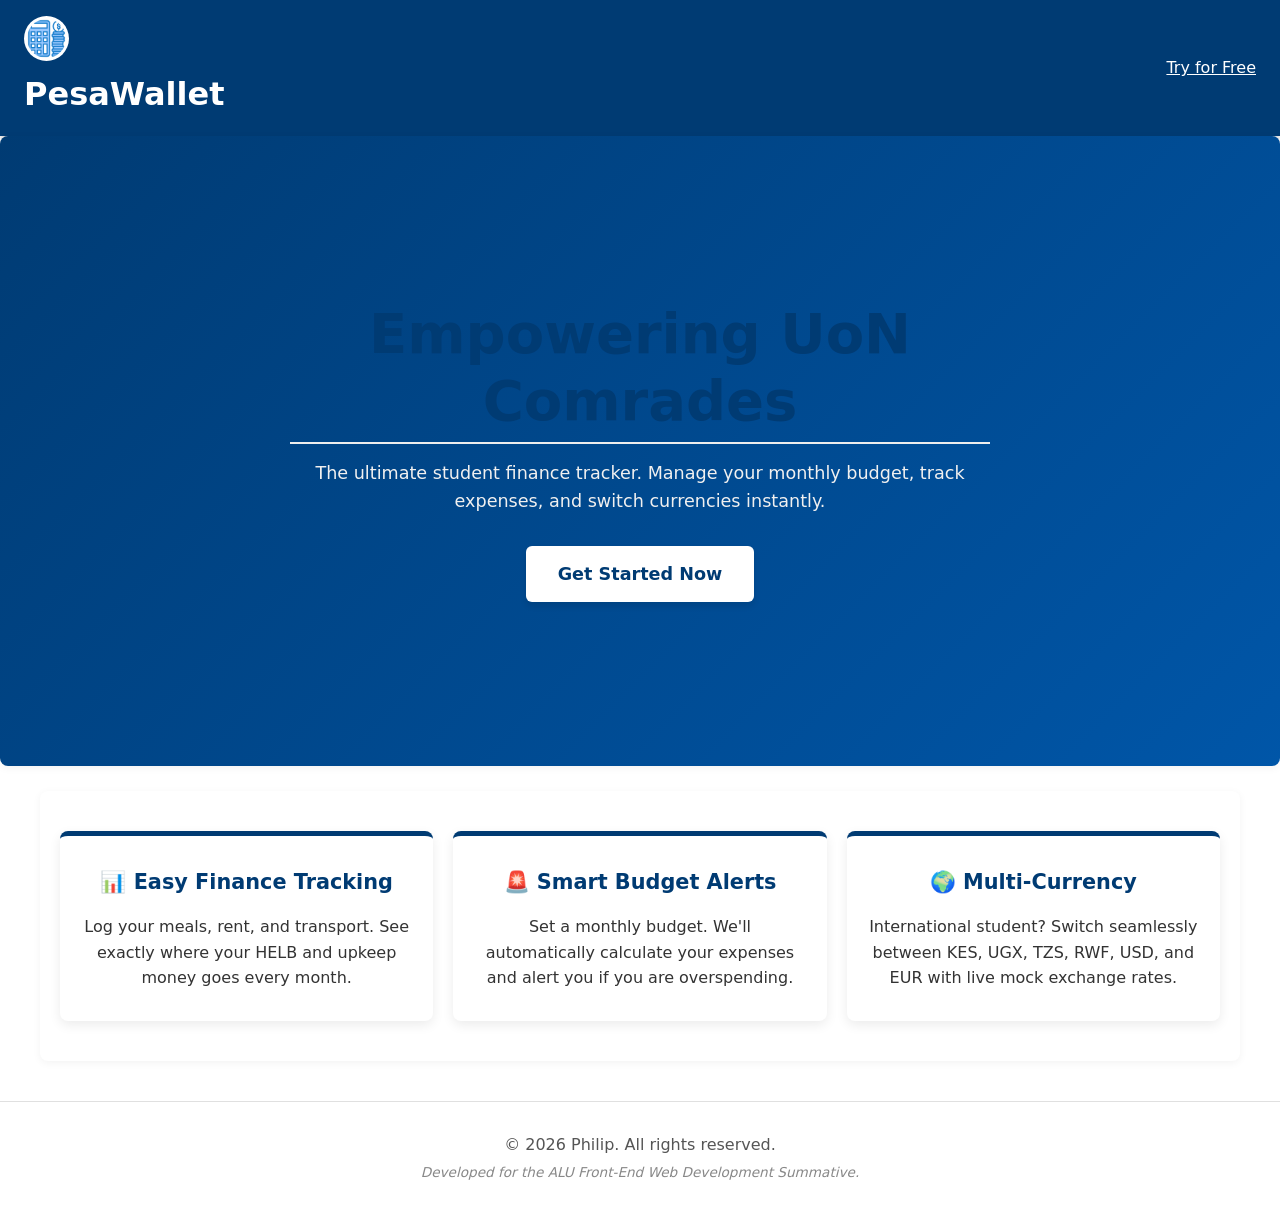
<file: index.html>
<!DOCTYPE html>
<html lang="en">
<head>
  <meta charset="UTF-8">
  <meta name="viewport" content="width=device-width, initial-scale=1.0">
  <title>PesaWallet | Home</title>
  <link rel="stylesheet" href="styles/main.css">
</head>
<body class="home-page">
  
  <header class="home-header">
    <div class="brand-container">
      <img src="images/financetrackerlogo.png" alt="PesaWallet Logo" class="brand-logo">
      <h1>PesaWallet</h1>
    </div>
    <div class="auth-buttons">
      <a href="app.html" class="btn-primary">Try for Free</a>
    </div>
  </header>

  <section class="hero-section">
    <div class="hero-overlay"></div>
    <div class="hero-content">
      <h2>Empowering UoN Comrades</h2>
      <p>The ultimate student finance tracker. Manage your monthly budget, track expenses, and switch currencies instantly.</p>
      <a href="app.html" class="btn-hero">Get Started Now</a>
    </div>
  </section>

  <section class="features-section">
    <div class="feature-card">
      <h3>📊 Easy Finance Tracking</h3>
      <p>Log your meals, rent, and transport. See exactly where your HELB and upkeep money goes every month.</p>
    </div>
    <div class="feature-card">
      <h3>🚨 Smart Budget Alerts</h3>
      <p>Set a monthly budget. We'll automatically calculate your expenses and alert you if you are overspending.</p>
    </div>
    <div class="feature-card">
      <h3>🌍 Multi-Currency</h3>
      <p>International student? Switch seamlessly between KES, UGX, TZS, RWF, USD, and EUR with live mock exchange rates.</p>
    </div>
  </section>
<footer class="app-footer">
    <p>&copy; 2026 Philip. All rights reserved.</p>
    <p class="footer-subtext">Developed for the ALU Front-End Web Development Summative.</p>
  </footer>
</body>
</html>
</file>
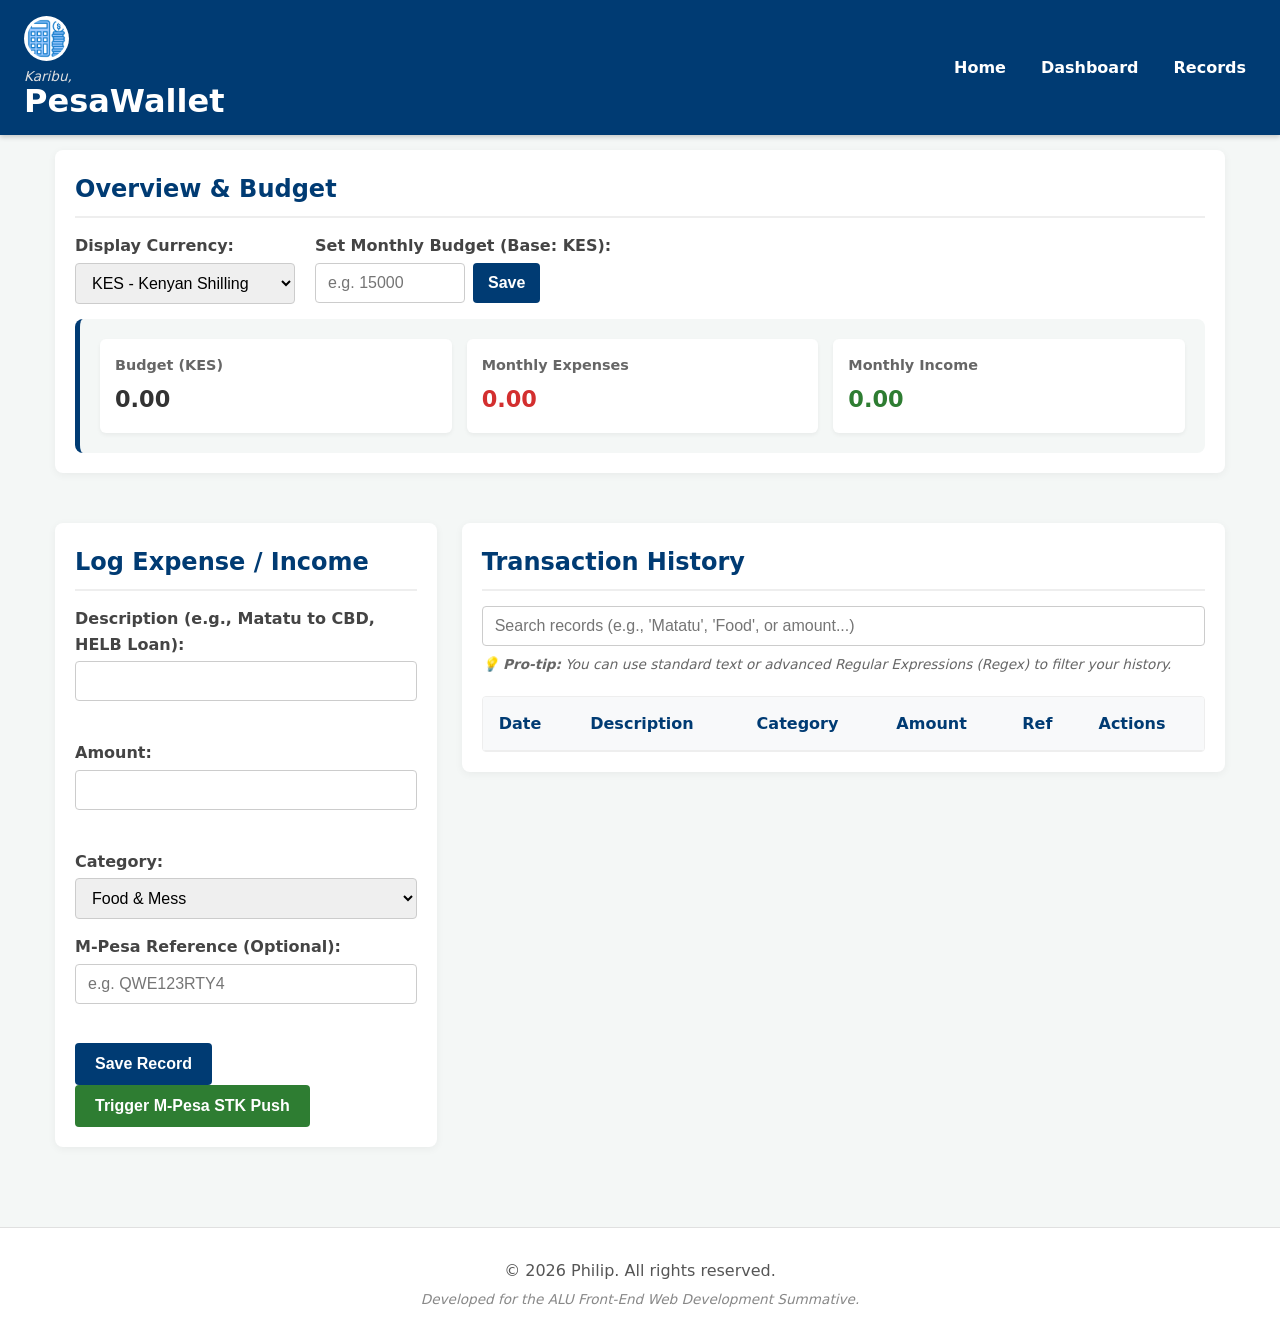
<file: app.html>
<!DOCTYPE html>
<html lang="en">
<head>
  <meta charset="UTF-8">
  <meta name="viewport" content="width=device-width, initial-scale=1.0">
  <title>PesaWallet | Dashboard</title>
  <link rel="stylesheet" href="styles/main.css">
</head>
<body>
  <a class="skip-link" href="#main-content">Skip to main content</a>
  
  <header class="app-header">
    <div class="brand-container">
      <img src="images/financetrackerlogo.png" alt="PesaWallet Logo" class="brand-logo">
      <div class="brand-text">
        <span class="greeting">Karibu,</span>
        <h1>PesaWallet</h1>
      </div>
    </div>
    <nav aria-label="Main Navigation">
      <ul>
        <li><a href="index.html">Home</a></li>
        <li><a href="#dashboard">Dashboard</a></li>
        <li><a href="#records">Records</a></li>
      </ul>
    </nav>
  </header>

  <main id="main-content">
    <section id="dashboard" aria-labelledby="dash-heading">
      <h2 id="dash-heading">Overview & Budget</h2>
      <div class="controls" style="display: flex; gap: 20px; flex-wrap: wrap; margin-bottom: 15px;">
        
        <div class="control-group">
          <label for="currency-selector">Display Currency:</label>
          <select id="currency-selector" style="width: auto;">
            <option value="KES" selected>KES - Kenyan Shilling</option>
            <option value="UGX">UGX - Ugandan Shilling</option>
            <option value="TZS">TZS - Tanzanian Shilling</option>
            <option value="RWF">RWF - Rwandan Franc</option>
            <option value="USD">USD - US Dollar</option>
            <option value="EUR">EUR - Euro</option>
          </select>
        </div>

        <div class="control-group">
          <label for="budget-input">Set Monthly Budget (Base: KES):</label>
          <div style="display: flex; gap: 8px;">
            <input type="number" id="budget-input" step="100" placeholder="e.g. 15000" style="width: 150px; margin: 0;">
            <button id="save-budget-btn" class="btn-primary" style="width: auto; margin: 0; padding: 10px 15px;">Save</button>
          </div>
        </div>
      </div>

      <div id="stats-container" aria-live="polite">
        </div>
    </section>

    <section id="add-transaction" aria-labelledby="form-heading">
      <h2 id="form-heading">Log Expense / Income</h2>
      <form id="txn-form" novalidate>
        <div class="form-group">
          <label for="txn-desc">Description (e.g., Matatu to CBD, HELB Loan):</label>
          <input type="text" id="txn-desc" required aria-describedby="desc-error">
          <span class="error-msg" id="desc-error" role="alert"></span>
        </div>

        <div class="form-group">
          <label for="txn-amount">Amount:</label>
          <input type="number" id="txn-amount" step="0.01" required aria-describedby="amt-error">
          <span class="error-msg" id="amt-error" role="alert"></span>
        </div>

        <div class="form-group">
          <label for="txn-cat">Category:</label>
          <select id="txn-cat" required>
            <option value="Food">Food & Mess</option>
            <option value="Transport">Transport</option>
            <option value="Accommodation">Hostel / Rent</option>
            <option value="Education">Books & Fees</option>
            <option value="Income">Income (HELB, Upkeep)</option>
          </select>
        </div>

        <div class="form-group">
          <label for="mpesa-code">M-Pesa Reference (Optional):</label>
          <input type="text" id="mpesa-code" placeholder="e.g. QWE123RTY4" aria-describedby="mpesa-error">
          <span class="error-msg" id="mpesa-error" role="alert"></span>
        </div>

        <div class="form-actions">
          <button type="submit" class="btn-primary">Save Record</button>
          <button type="button" id="btn-mpesa-stk" class="btn-secondary">Trigger M-Pesa STK Push</button>
        </div>
      </form>
    </section>

    <section id="records" aria-labelledby="records-heading">
      <h2 id="records-heading">Transaction History</h2>
      
      <div class="search-bar">
        <label for="search-input" class="sr-only">Search transactions</label>
        <input type="search" id="search-input" placeholder="Search records (e.g., 'Matatu', 'Food', or amount...)">
        <span class="search-hint">💡 <strong>Pro-tip:</strong> You can use standard text or advanced Regular Expressions (Regex) to filter your history.</span>
      </div>

      <div class="table-responsive">
        <table id="txn-table">
          <thead>
            <tr>
              <th>Date</th>
              <th>Description</th>
              <th>Category</th>
              <th>Amount</th>
              <th>Ref</th>
              <th>Actions</th>
            </tr>
          </thead>
          <tbody id="txn-body">
            </tbody>
        </table>
      </div>
    </section>
  </main>

  <script type="module" src="scripts/main.js"></script>
  <footer class="app-footer">
    <p>&copy; 2026 Philip. All rights reserved.</p>
    <p class="footer-subtext">Developed for the ALU Front-End Web Development Summative.</p>
  </footer>
</body>
</html>
</file>
<file: styles/main.css>
/* colors and variables */
:root {
  --primary-color: #003B73;
  --secondary-color: #0056A8;
  --white: #ffffff;
  --mpesa-green: #2e7d32;
  --bg-color: #f4f7f6;
  --text-color: #333;
  --error-color: #d32f2f;
  
  --spacing-sm: 8px;
  --spacing-md: 16px;
  --spacing-lg: 24px;
  --spacing-xl: 40px;
}

/* basic reset */
* { 
  box-sizing: border-box; 
  margin: 0; 
  padding: 0; 
}

body {
  font-family: system-ui, -apple-system, sans-serif;
  background-color: var(--bg-color);
  color: var(--text-color);
  line-height: 1.6;
}

/* skip link for screen readers */
.skip-link {
  position: absolute; 
  top: -50px; 
  left: 0;
  background: var(--primary-color); 
  color: var(--white);
  padding: var(--spacing-sm) var(--spacing-md);
  z-index: 1000; 
  transition: top 0.2s ease;
  text-decoration: none; 
  font-weight: bold;
}

.skip-link:focus { 
  top: 0; 
}

.sr-only {
  position: absolute; width: 1px; height: 1px; padding: 0; margin: -1px;
  overflow: hidden; clip: rect(0, 0, 0, 0); border: 0;
}

/* header styles */
.app-header, .home-header {
  background-color: var(--primary-color); 
  color: var(--white);
  padding: var(--spacing-md) var(--spacing-lg);
  display: flex; 
  flex-direction: column; 
  align-items: center;
  gap: var(--spacing-md); 
  box-shadow: 0 2px 5px rgba(0,0,0,0.2);
}

.logo-box { 
  display: flex; 
  align-items: center; 
  gap: 12px; 
}

.brand-logo {
  width: 45px; 
  height: 45px; 
  border-radius: 50%;
  background-color: var(--white); 
  padding: 3px; 
  object-fit: contain;
}

.brand-text { 
  display: flex; 
  flex-direction: column; 
  line-height: 1.1; 
}

.greeting { 
  font-size: 0.85rem; 
  font-style: italic; 
  color: #e0e0e0; 
}

.logo-box h1 { 
  font-size: 1.5rem; 
  margin: 0; 
  letter-spacing: 0.5px; 
}

nav ul { 
  list-style: none; 
  display: flex; 
  flex-direction: column; 
  gap: 8px; 
  text-align: center; 
}

nav a { 
  color: var(--white); 
  text-decoration: none; 
  font-weight: bold; 
  padding: 5px 10px; 
  border-radius: 4px; 
  transition: background 0.3s; 
}

nav a:hover { 
  background-color: var(--secondary-color); 
}

/* landing page stuff */
.home-page { 
  background-color: var(--white); 
}

.hero-section {
  position: relative; 
  min-height: 70vh;
  background: linear-gradient(135deg, var(--primary-color) 0%, var(--secondary-color) 100%);
  display: flex; 
  align-items: center; 
  justify-content: center;
  text-align: center; 
  padding: var(--spacing-lg);
}

.hero-content { 
  position: relative; 
  z-index: 2; 
  color: var(--white); 
  max-width: 700px; 
}

.hero-content h2 { 
  font-size: 2.5rem; 
  margin-bottom: 15px; 
  line-height: 1.2; 
}

.hero-content p { 
  font-size: 1.1rem; 
  margin-bottom: 30px; 
  color: #f0f0f0; 
}

.btn-hero {
  background-color: var(--white); 
  color: var(--primary-color);
  padding: 14px 32px; 
  text-decoration: none; 
  font-weight: bold;
  border-radius: 6px; 
  font-size: 1.1rem; 
  transition: all 0.3s ease;
  display: inline-block; 
  box-shadow: 0 4px 6px rgba(0,0,0,0.1);
}

.btn-hero:hover { 
  background-color: #e8e8e8; 
  transform: translateY(-2px); 
}

.features-section {
  display: grid; 
  grid-template-columns: 1fr; 
  gap: 20px;
  padding: 40px 20px; 
  max-width: 1200px; 
  margin: 0 auto;
}

.feature-card {
  background: var(--white); 
  padding: 30px 20px;
  border-radius: 8px; 
  box-shadow: 0 4px 12px rgba(0,0,0,0.08);
  border-top: 5px solid var(--primary-color); 
  text-align: center;
  transition: transform 0.3s ease;
}

.feature-card:hover { 
  transform: translateY(-5px); 
}

.feature-card h3 { 
  color: var(--primary-color); 
  margin-bottom: 15px; 
  font-size: 1.3rem; 
}

/* dashboard styles */
main { 
  padding: 15px; 
  max-width: 1200px; 
  margin: 0 auto; 
}

section {
  background: var(--white); 
  padding: 20px;
  margin-bottom: 25px; 
  border-radius: 8px;
  box-shadow: 0 2px 8px rgba(0,0,0,0.05);
}

section h2 { 
  color: var(--primary-color); 
  margin-bottom: 15px; 
  border-bottom: 2px solid #eee; 
  padding-bottom: 8px; 
}

/* form inputs */
.form-group { 
  margin-bottom: 15px; 
}

label { 
  font-weight: 600; 
  color: #444; 
  display: block; 
  margin-bottom: 4px; 
}

input, select {
  width: 100%; 
  padding: 10px 12px; 
  border: 1px solid #ccc;
  border-radius: 4px; 
  font-size: 1rem; 
}

input:focus, select:focus { 
  outline: 2px solid var(--primary-color); 
  border-color: transparent; 
}

.error-msg { 
  color: var(--error-color); 
  font-size: 0.85rem; 
  display: block; 
  min-height: 20px; 
  margin-top: 4px; 
}

.search-bar { 
  margin-bottom: 20px; 
}

.search-hint { 
  display: block; 
  font-size: 0.85rem; 
  color: #666; 
  margin-top: 8px; 
  font-style: italic; 
}

/* buttons */
button {
  padding: 12px 20px; 
  border: none; 
  border-radius: 4px; 
  cursor: pointer;
  font-weight: bold; 
  font-size: 1rem; 
  width: 100%; 
  margin-bottom: 10px;
}

button:hover { 
  opacity: 0.9; 
}

.btn-primary { 
  background-color: var(--primary-color); 
  color: var(--white); 
}

.btn-secondary { 
  background-color: var(--mpesa-green); 
  color: var(--white); 
}

.delete-btn { 
  background-color: var(--error-color); 
  color: var(--white); 
  padding: 6px 12px; 
  width: auto; 
  margin: 0; 
  font-size: 0.9rem; 
}

/* making the table scroll on phones */
.table-responsive { 
  overflow-x: auto; 
  border-radius: 4px; 
  border: 1px solid #eee; 
}

table { 
  width: 100%; 
  border-collapse: collapse; 
  white-space: nowrap; 
}

th, td { 
  padding: 14px 16px; 
  text-align: left; 
  border-bottom: 1px solid #eee; 
}

th { 
  background-color: #f8f9fa; 
  color: var(--primary-color); 
}

tr:hover { 
  background-color: #f4f7f6; 
}

/* budget colors */
.text-income { 
  color: var(--mpesa-green) !important; 
  font-weight: bold; 
}

.text-expense { 
  color: var(--error-color) !important; 
  font-weight: bold; 
}

.budget-card {
  background: var(--bg-color); 
  padding: 20px;
  border-radius: 8px; 
  border-left: 5px solid var(--primary-color);
  display: grid; 
  grid-template-columns: repeat(auto-fit, minmax(150px, 1fr));
  gap: 15px; 
}

.budget-alert { 
  background-color: #ffebee; 
  border-left-color: var(--error-color); 
}

.budget-alert h3 { 
  color: var(--error-color) !important; 
}

.stat-box { 
  background: var(--white); 
  padding: 15px; 
  border-radius: 6px; 
  box-shadow: 0 2px 4px rgba(0,0,0,0.05); 
}

.stat-box h4 { 
  font-size: 0.9rem; 
  color: #666; 
  margin-bottom: 5px; 
}

.stat-box p { 
  font-size: 1.4rem; 
  font-weight: bold; 
}

/* footer */
.app-footer {
  text-align: center;
  padding: 30px 20px;
  margin-top: 40px;
  border-top: 1px solid #e0e0e0;
  background-color: var(--white);
  color: #555;
}

.app-footer p {
  margin: 0;
  font-weight: 500;
}

.footer-subtext {
  font-size: 0.85rem;
  color: #888;
  margin-top: 5px !important;
  font-style: italic;
}

/* Week 6 Responsive Media Queries */
@media (min-width: 768px) {
  .app-header, .home-header { 
    flex-direction: row; 
    justify-content: space-between; 
  }
  
  nav ul { 
    flex-direction: row; 
    gap: 15px; 
  }
  
  .form-buttons { 
    display: flex; 
    gap: 15px; 
  }
  
  button { 
    width: auto; 
    margin-bottom: 0; 
  }
  
  .hero-content h2 { 
    font-size: 3.5rem; 
  }
  
  .features-section { 
    grid-template-columns: repeat(3, 1fr); 
  }
}

@media (min-width: 1024px) {
  main { 
    display: grid; 
    grid-template-columns: 1fr 2fr; 
    gap: 25px; 
    align-items: start; 
  }
  
  #dashboard { 
    grid-column: 1 / -1; 
  }
}
</file>
